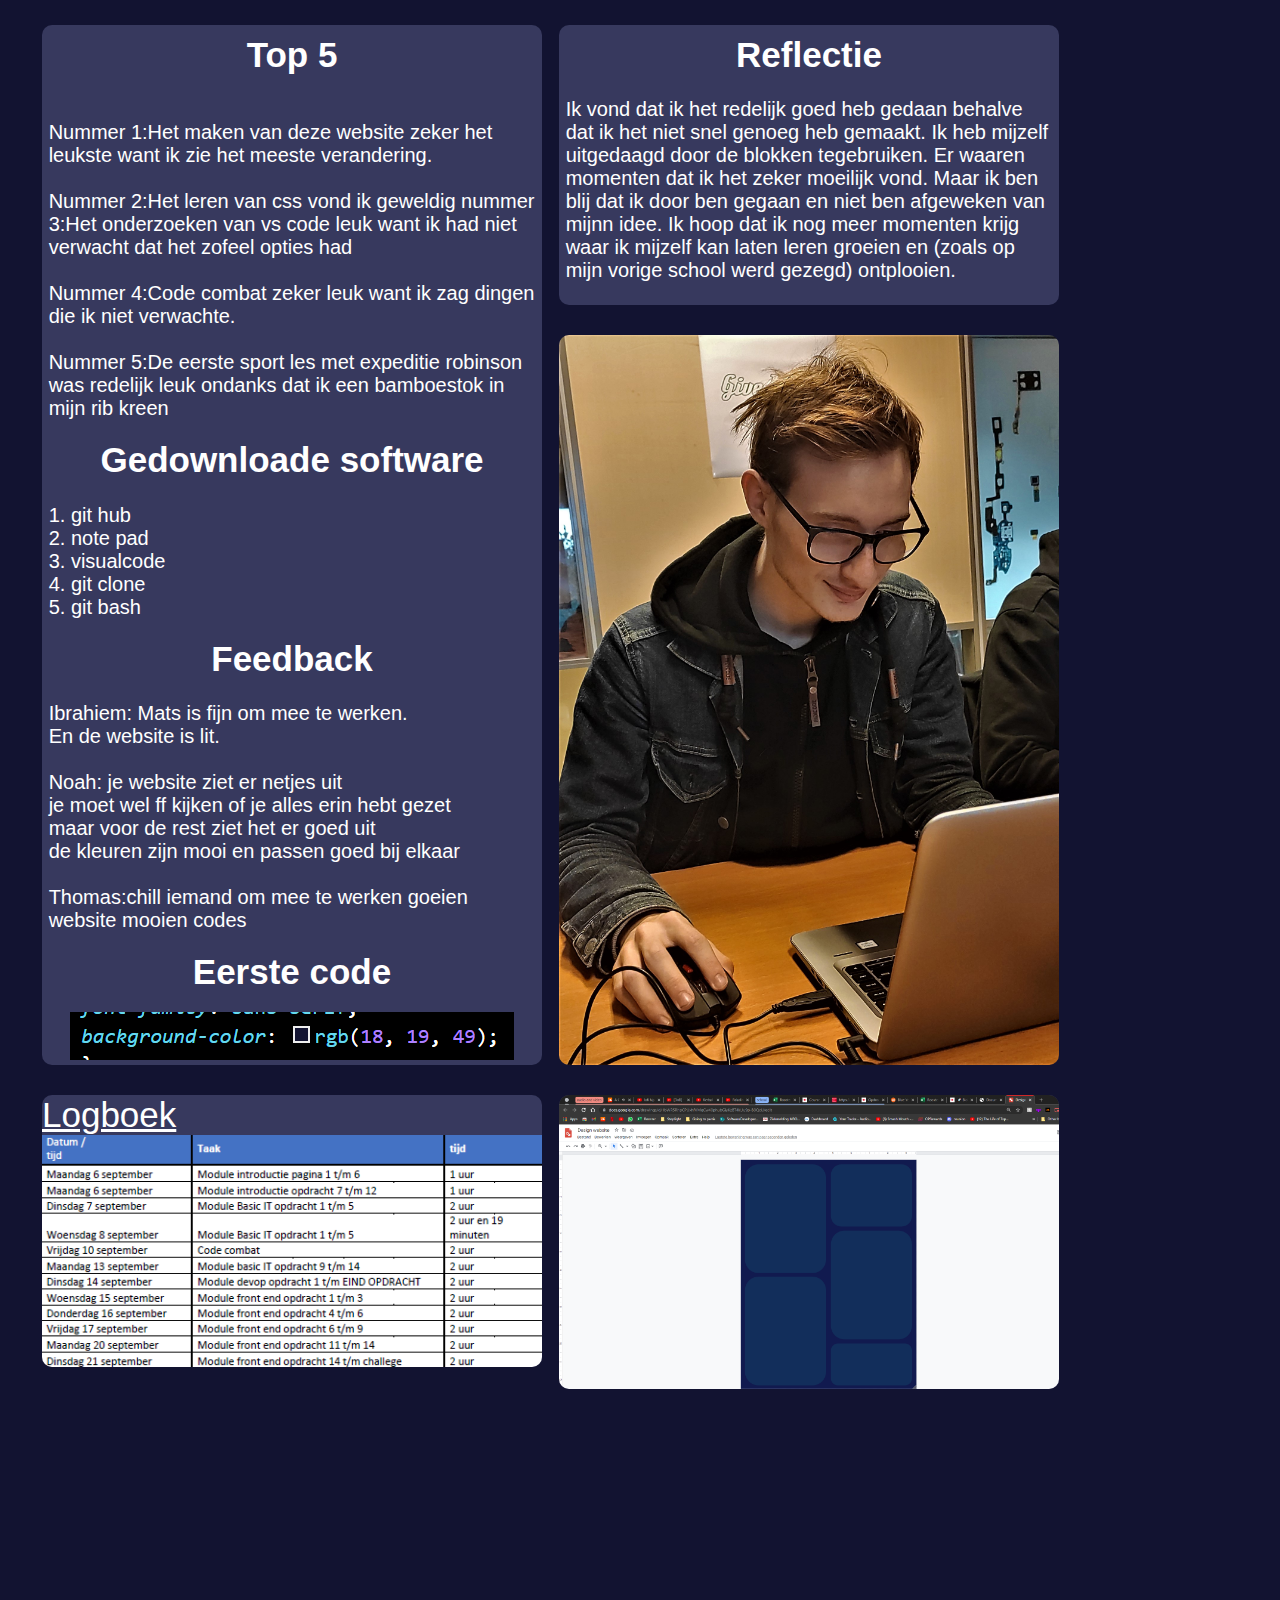
<file: Challenge/Chalange/index.html>
<!DOCTYPE html>
<html lang="en">
<head>
    <meta charset="UTF-8">
    <meta http-equiv="X-UA-Compatible" content="IE=edge">
    <meta name="viewport" content="width=device-width, initial-scale=1.0">
    <title>Document</title>
    <link rel="stylesheet" href="styles.css">
</head>
<body>
      
    <div class="container">
    <div class="box"> <h1 class="head">Top 5</h1><p><br/>
    Nummer 1:Het maken van deze website zeker het leukste want ik zie het meeste verandering. <br/> <br/>
    Nummer 2:Het leren van css vond ik geweldig
    nummer 3:Het onderzoeken van vs code leuk want ik had niet verwacht dat het zofeel opties had <br/> <br/>
    Nummer 4:Code combat zeker leuk want ik zag dingen die ik niet verwachte. <br/> <br/>
    Nummer 5:De eerste sport les met expeditie robinson was redelijk leuk ondanks dat ik een bamboestok in mijn rib kreen <br/>

    <h1 class="head">Gedownloade software</h1>
    <p> 1. git hub<br/>2. note pad<br/>3. visualcode<br/>4. git clone<br/>5. git bash<br/></p>

    <h1 class="head">Feedback</h1>
    <p>Ibrahiem: Mats is fijn om mee te werken.<br/> En de website is lit. <br/><br/>
    Noah: je website ziet er netjes uit <br/>
    je moet wel ff kijken of je alles erin hebt gezet<br/>
    maar voor de rest ziet het er goed uit<br/>
    de kleuren zijn mooi en passen goed bij elkaar<br/><br/>
    Thomas:chill iemand om mee te werken goeien website
    mooien codes <br/>
    <h1 class="head">Eerste code <br/>
    </p>

    <img src="img/Eerste Code.png" id = "Pain">
</p> </div>
   
<div class="box2"> <h1 class="head">Reflectie <br/></h1>
<p>
    Ik vond dat ik het redelijk goed heb gedaan behalve dat ik het niet snel genoeg heb gemaakt. Ik heb mijzelf uitgedaagd door de blokken tegebruiken.
    Er waaren momenten dat ik het zeker moeilijk vond. 
    Maar ik ben blij dat ik door ben gegaan en niet ben afgeweken van mijnn idee. Ik hoop dat ik nog meer momenten krijg waar ik mijzelf kan laten leren groeien en 
    (zoals op mijn vorige school werd gezegd) ontplooien.</p>

    <h1 class="head">Eerste code <br/>
</div>


    <div class="box3"> <img src="img/Pain.jpg" id = "Pain">
    </div>

<div class="box4"> <a class="link" href="https://documentcloud.adobe.com/link/review?uri=urn:aaid:scds:US:dc244c8a-25c9-4271-a5db-08d63ecccac6">Logboek</a>
<img src="img/Logboek.pdf - Adobe Acrobat Reader DC (32-bit) 2-10-2021 21_14_50 (2).png" id = "Pain"> </div>

<div class="box5"> <img src="img/Design website - Google Tekeningen - Google Chrome 2-10-2021 18_03_51.png" id = "Pain"></div>


</body>
</html>
</file>
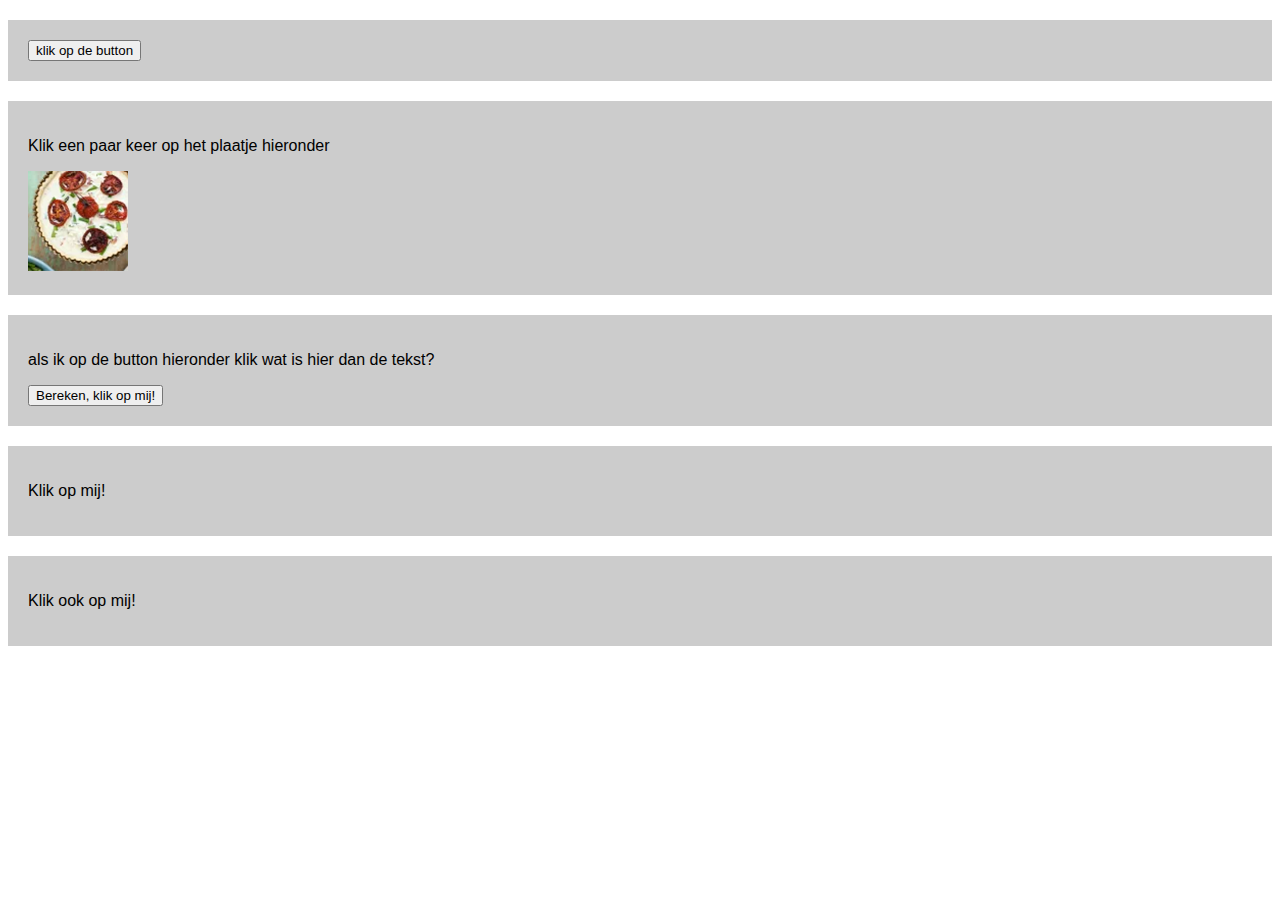
<file: opdracht 13/functions/index.html>
<!DOCTYPE html>
<html lang="en">
<head>
    <meta charset="UTF-8">
    <meta http-equiv="X-UA-Compatible" content="IE=edge">
    <meta name="viewport" content="width=device-width, initial-scale=1.0">
    <title>Document</title>
    <!--hier een link naar de stylesheet, style.css-->
    <link rel="stylesheet" href="css/style.css">
    <!--hier een link naar script.js -->
    <script src="js/script.js" defer></script>
    <!-- waarom gebruiken we hier het attribute defer? omdat we zoeken naar dingen die buiten de html vul je antwoord in op de lijn--->
</head>
<body>

    <div>
        <button onclick="getName('vul je naam in hier, echt doen!');">klik op de button</button> 
        <!-- vul eens je eigen naam in waar nu staat: vul je naam in hier, echt doen!, wat gebeurd er dan? je krijgt ene pop up met vul hier je naam vul je antwoord in op de lijn -->
    </div>

    <div>
        <p>Klik een paar keer op het plaatje hieronder</p>
        <img id="hide" onclick="hideMe();" src="images/item-1.png">
        <!-- Welke functie wordt hierboven aangeroepen? hideMe vul je antwoord in op de lijn en bekijk in script.js wat er gebeurd en vul daar ook een antwoord in-->
        <img id="show" onclick="show();" src="images/item-2.png">
        <!-- Welke functie wordt hierboven aangeroepen? show vul je antwoord in op de lijn en bekijk in script.js wat er gebeurd en vul daar ook een antwoord in-->
    </div>

    <div>
        <p class="som">als ik op de button hieronder klik wat is hier dan de tekst?</p>
        <!-- wat wordt de content van de p hierboven als ik op de button hieronder klik? 8 vul je antwoord in op de lijn-->
        <button onclick="rekenen(3);">Bereken, klik op mij!</button>
        <!-- Welke functie wordt hierboven aangeroepen? reknenen vul je antwoord in op de lijn en bekijk in script.js wat er gebeurd en vul daar ook een antwoord in-->
        <!-- wat gebeurd er als je het getal 5 hierboven in een ander getal verandert, probeer dat eens  (refresh wel even je pagina). dan verandert je antwoord ook vul je antwoord in op de lijn -->
    </div>

    <div>
        <p onclick="this.style.color='aqua';">Klik op mij!</p> 
        <!-- wordt hier een functie aangeroepen? nee vul ja of nee op de lijn in-->
        <!-- wat gebeurd er met de tekst in het element p? die verandert in de kleur aqua vul je antwoord in op de lijn -->
    </div>

    <div>
        <p onclick="setColor(this, 'orange', '60px');">Klik ook op mij!</p> 
        <!-- wordt hier een functie aangeroepen? ja vul ja of nee op de lijn in-->
        <!-- wat gebeurd er als ik px vergeet bij 30px (probeer het eens) dan gaat hij naar de vorige pixelwaarde. het breekt niet de code vul je antwoord in op de lijn -->
    </div>

</body>
</html>
</file>
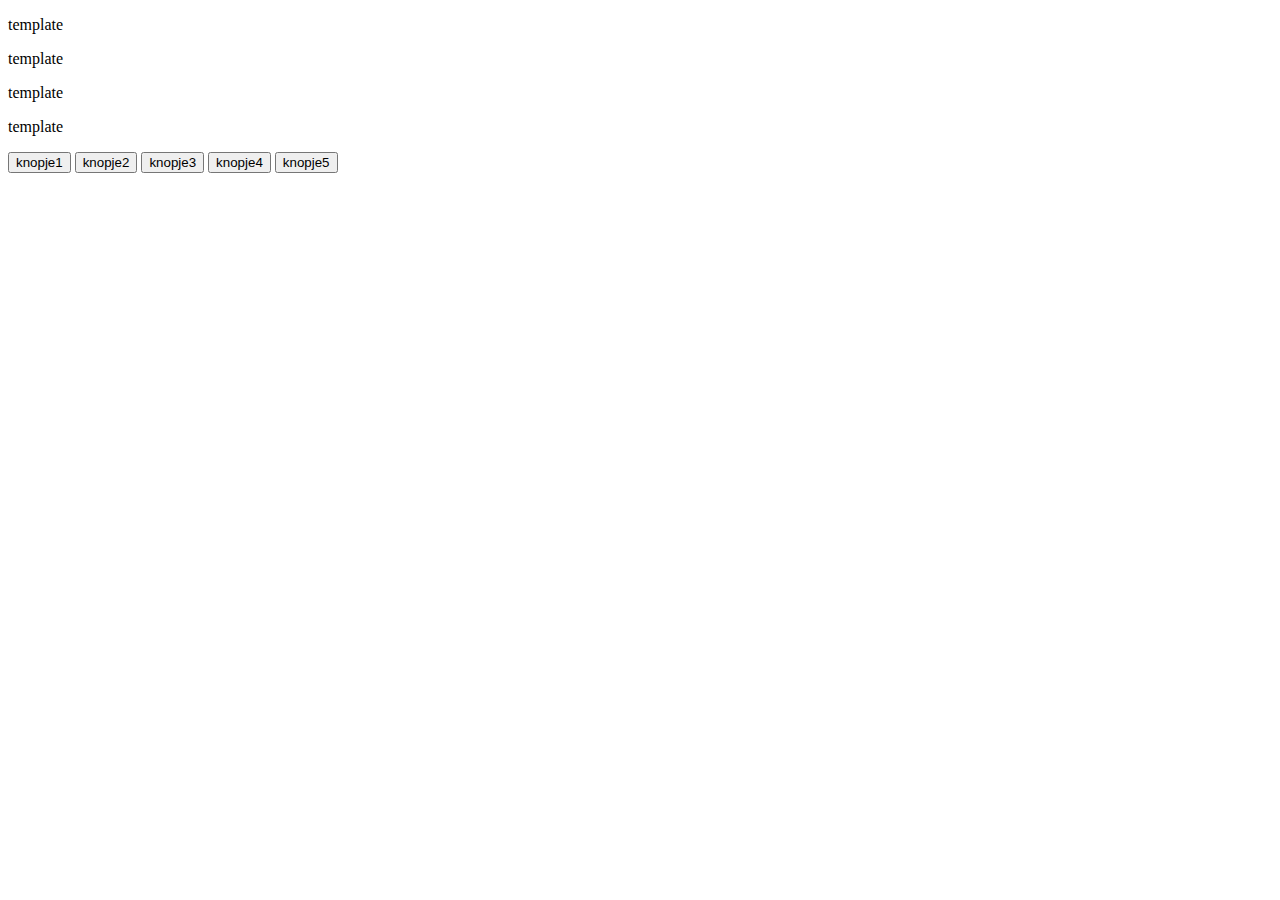
<file: opdracht 12/Begin.html>
<!DOCTYPE html>
<html lang="en">
<head>
    <meta charset="UTF-8">
    <meta http-equiv="X-UA-Compatible" content="IE=edge">
    <meta name="viewport" content="width=device-width, initial-scale=1.0">
    <title>Document</title>
</head>
<body>
    <p class="Een">template</p>
    <p class="Twee">template</p>
    <p ID="drie">template</p>
    <p ID="vier">template</p>
    <button onclick="document . querySelector('.Een').innerHTML = 'Hier komt nummer Een';">knopje1</button> 
    <button onclick="document . querySelector('.Twee').innerHTML = 'Hier komt nummer twee';">knopje2</button>
    <button onclick="document . getElementById('drie').innerHTML = 'Hier komt nummer drie';">knopje3</button> 
    <button onclick="document . getElementById('vier').innerHTML = 'Hier komt nummer vier';">knopje4</button>
    <button onclick="document . querySelector('body').innerHTML = 'hier komt nummer body';">knopje5</button>
    
</body>
</html>
</file>
<file: Challenge/Chalange/styles.css>
body{
    margin: 1;
    padding: 1;
    font-family: sans-serif;
    background-color: rgb(18, 19, 49);
    }    
    .container{
    
        position: relative;
        width: 1200px;
        height: 8000px;
        margin: 10px auto;
    }
    .container .box{
    
        position: left;
        height: calc(1090px - 50px);
        width: calc(550px - 50px);
        background: rgb(55, 57, 94);
        float: left;
        margin: 15px;
        margin-left:2px;
        box-sizing: border-box;
        overflow: hidden;
        border-radius: 10px;
    }
    .container .box2{
    
        position: relative;
        height: calc(330px - 50px);
        width: calc(550px - 50px);
        background: rgb(55, 57, 94);
        float: left;
        margin: 15px;
        margin-left:2px;
        box-sizing: border-box;
        overflow: hidden;
        border-radius: 10px;
    }
     .container .box3{
    
        position: left;
        height: calc(780px - 50px);
        width: calc(550px - 50px);
        background: rgb(55, 57, 94);
        float: left;
        margin: 15px;
        margin-left:2px;
        box-sizing: border-box;
        overflow: hidden;
        border-radius: 10px;
    }
    .container .box4{
    
        position: left;
        height: calc(322px - 50px);
        width: calc(550px - 50px);
        background: rgb(55, 57, 94);
        float: left;
        margin: 15px;
        margin-left:2px;
        box-sizing: border-box;
        overflow: hidden;
        border-radius: 10px;
    }
    .container .box5{

        position: left;
        height: calc(344px - 50px);
        width: calc(550px - 50px);
        background: rgb(55, 57, 94);
        float: left;
        margin: 15px;
        margin-left:2px;
        box-sizing: border-box;
        overflow: hidden;
        border-radius: 10px;
    }
    img{
        max-width: 550px;
        max-height: auto;
    }
    p { 
        color:white; 
        font-size: 20px;
        text-align: left;
        margin-top:10px;
        margin-left: 5pt;
        margin-right: 3px;
    }
    .link{
        color:white; 
        font-size: 35px;
        text-align: center;
        margin-top:10px;    
    }    
    .head{
        color:white; 
        font-size: 35px;
        text-align: center;
        margin-top:10px;
    }
</file>
<file: opdracht 13/functions/css/style.css>
html, body{
    font-family: Arial, Helvetica, sans-serif;
}

div{
    padding:20px;
    margin-top:20px;
    background-color: #cccccc;
}

button{
    display:block;
}

#show{
    display:none;
}
</file>
